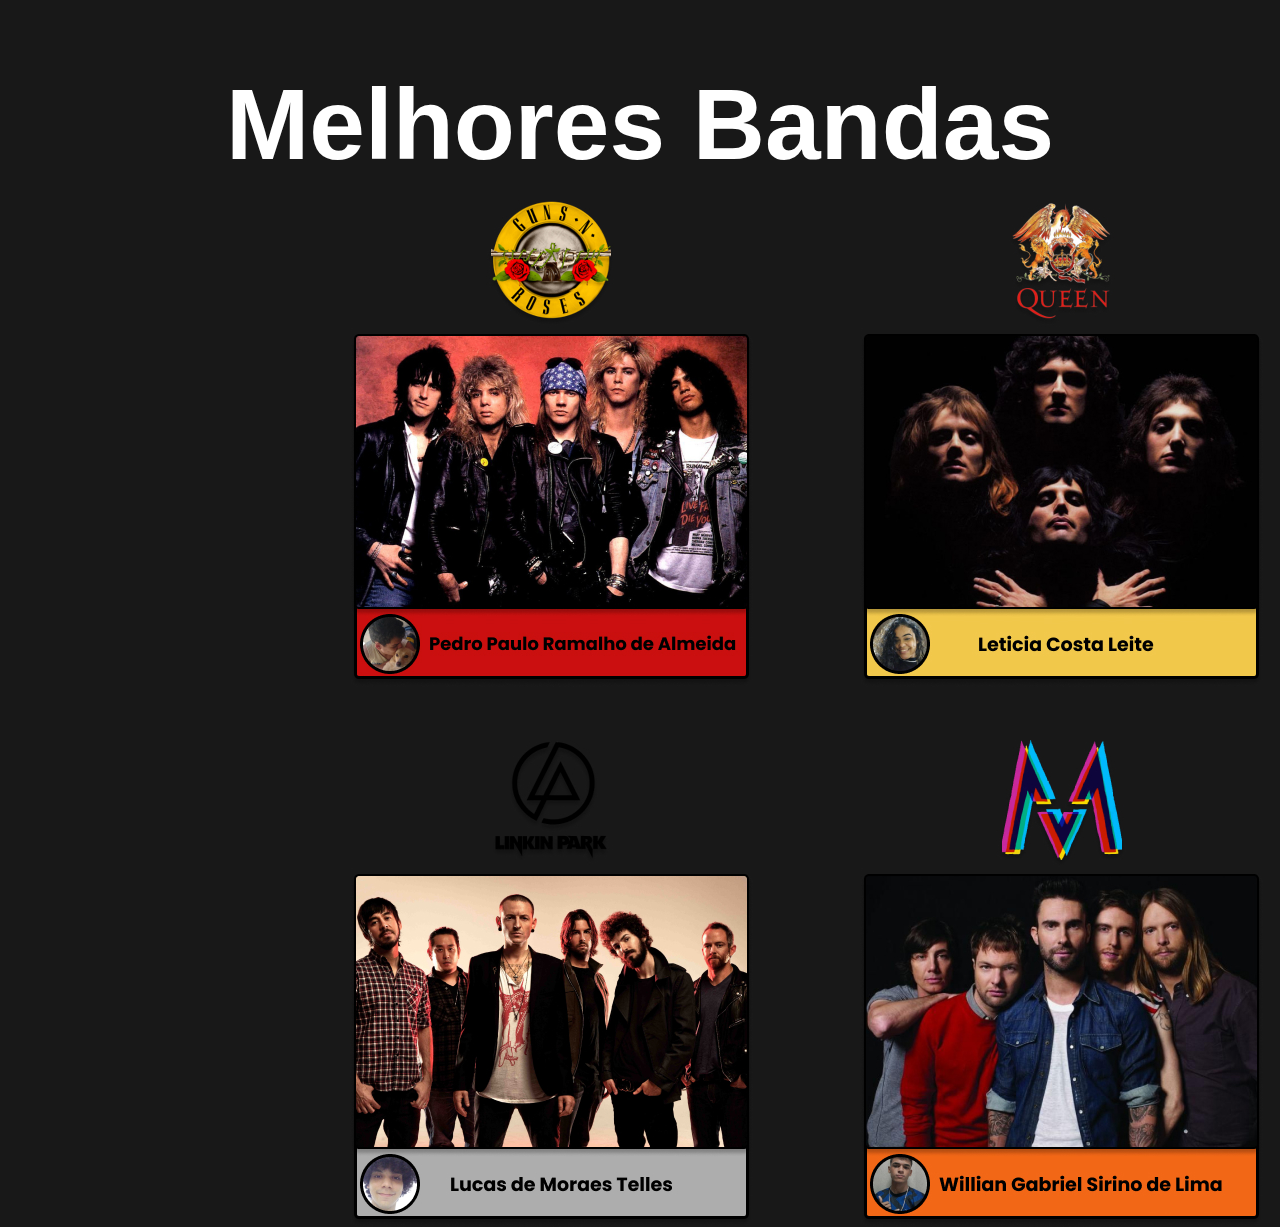
<file: Projeto Banda/index.html>
<!DOCTYPE html>
<html lang="en">
<head>
    <meta charset="UTF-8">
    <meta http-equiv="X-UA-Compatible" content="IE=edge">
    <meta name="viewport" content="width=device-width, initial-scale=1.0">
    <title>Página Principal</title>
    <link rel="stylesheet" href="./CSS/styles.css">
</head>
<body>
    <div>
    <h1 class="Título-P">Melhores Bandas</h1>
        <a href="#">
            <img class="Banda-G" src="./IMG/Banda - G.jpg" alt="">
        </a>

        <a href="#">
            <img class="Banda-Q" src="./IMG/Banda - Q.jpg" alt="">
        </a>

        <a href="#">
            <img class="Banda-L" src="./IMG/Banda - L.jpg" alt="">
        </a>

        <a href="./PAGES/maroon5.html">
            <img class="Banda-M" src="./IMG/Banda - M.jpg" alt="">
        </a>
    </div>
</body>
</html>
</file>
<file: Projeto Banda/CSS/styles.css>
body{
    background-color: #181818;
}

.Título-P{
    text-align: center;
    font-size: 100px;
    color: white;

    font-family: 'Lucida Sans', 'Lucida Sans Regular', 'Lucida Grande', 'Lucida Sans Unicode', Geneva, Verdana, sans-serif;
}

.Banda-G{
    position: absolute;

    top: 200px;
    right: 0px;
    left: 350px;
    bottom: 100px;
}

.Banda-Q{
    position: absolute;

    top: 200px;
    right: 0px;
    left: 860px;
    bottom: 100px;
}

.Banda-L{
    position: absolute;

    top: 740px;
    right: 0px;
    left: 350px;
    bottom: 100px;
}

.Banda-M{
    position: absolute;

    top: 740px;
    right: 0px;
    left: 860px;
    bottom: 100px;
}
</file>
